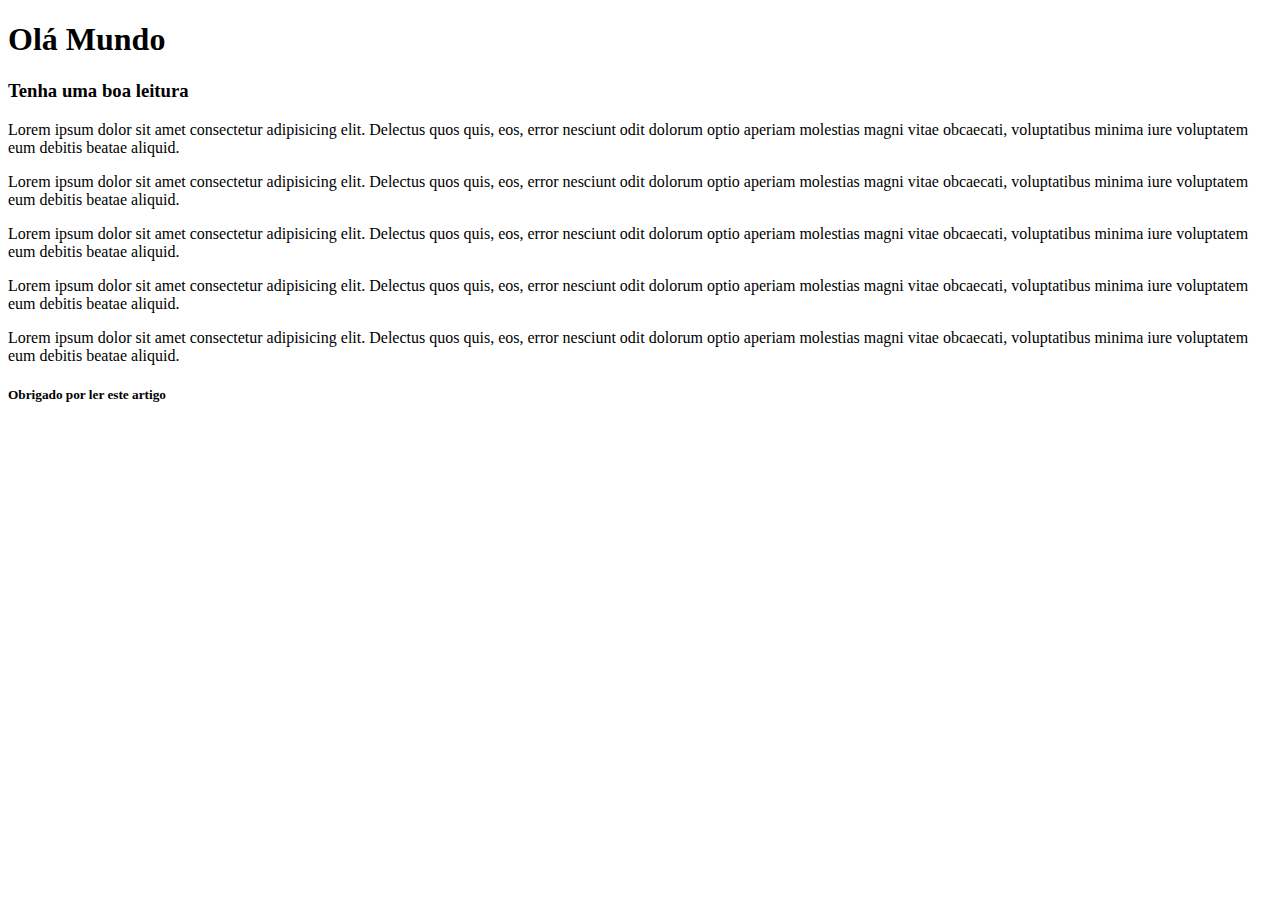
<file: 1 - HTML/aula3/index.html>
<!DOCTYPE html>
<html>
  <head>
    <title>Aula - Indentação</title>
  </head>
  <body>
    <section>
      <header>
        <h1>Olá Mundo</h1>
        <h3>Tenha uma boa leitura</h3>
      </header>
      <article>
        <p>
          Lorem ipsum dolor sit amet consectetur adipisicing elit. Delectus quos quis, eos, error nesciunt odit dolorum optio aperiam molestias magni vitae obcaecati, voluptatibus minima iure voluptatem eum debitis beatae aliquid.
        </p>
        <p>
          Lorem ipsum dolor sit amet consectetur adipisicing elit. Delectus quos quis, eos, error nesciunt odit dolorum optio aperiam molestias magni vitae obcaecati, voluptatibus minima iure voluptatem eum debitis beatae aliquid.
        </p>
        <p>
          Lorem ipsum dolor sit amet consectetur adipisicing elit. Delectus quos quis, eos, error nesciunt odit dolorum optio aperiam molestias magni vitae obcaecati, voluptatibus minima iure voluptatem eum debitis beatae aliquid.
        </p>
        <p>
          Lorem ipsum dolor sit amet consectetur adipisicing elit. Delectus quos quis, eos, error nesciunt odit dolorum optio aperiam molestias magni vitae obcaecati, voluptatibus minima iure voluptatem eum debitis beatae aliquid.
        </p>
        <p>
          Lorem ipsum dolor sit amet consectetur adipisicing elit. Delectus quos quis, eos, error nesciunt odit dolorum optio aperiam molestias magni vitae obcaecati, voluptatibus minima iure voluptatem eum debitis beatae aliquid.
        </p>
      </article>
      <footer>
        <h5>Obrigado por ler este artigo</h5>
      </footer>
    </section>  
  </body>
</html>
</file>
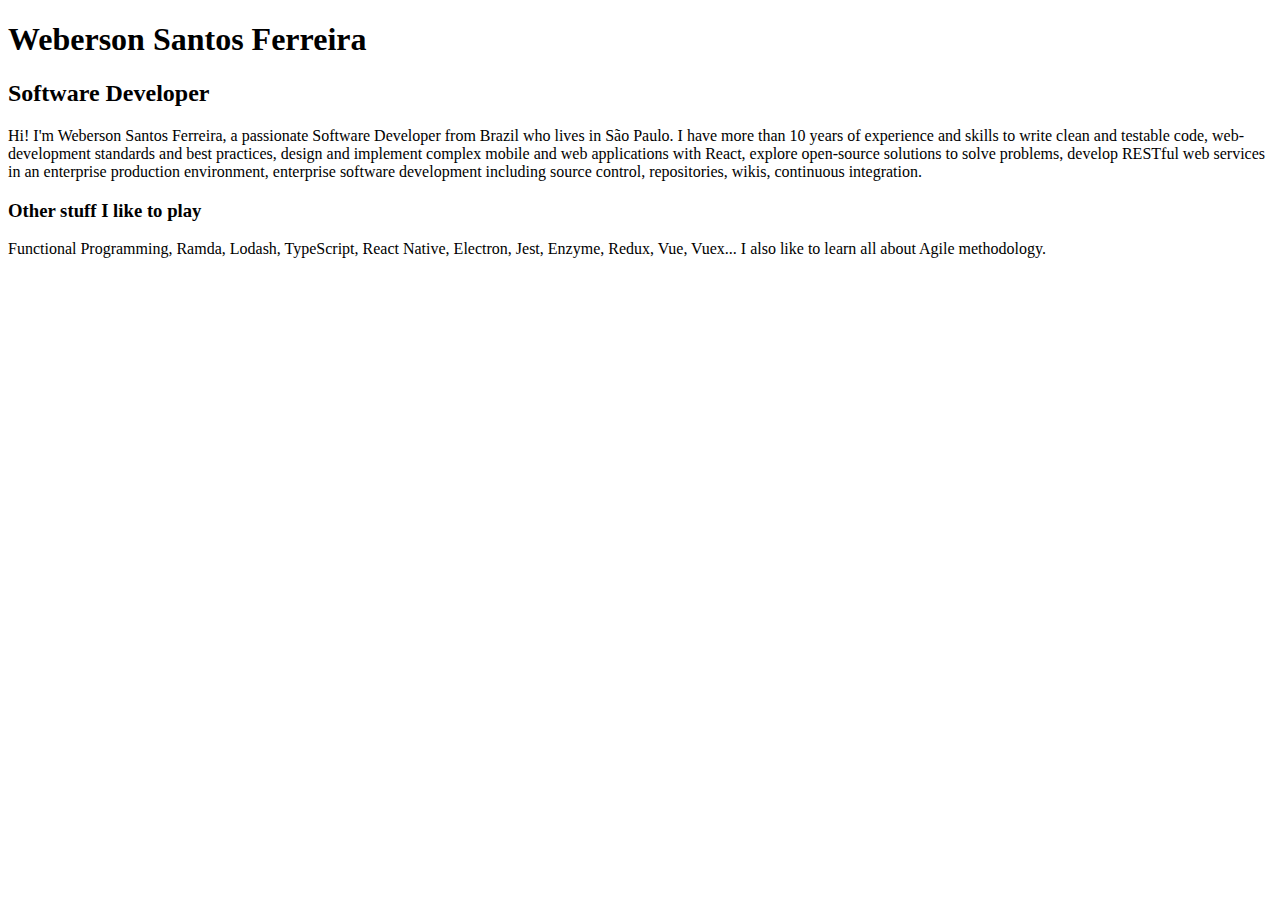
<file: 1 - HTML/aula4/index.html>
<!DOCTYPE html>
<html lang="pt">
<head>
  <meta charset="UTF-8">
  <meta name="viewport" content="width=device-width, initial-scale=1.0">
  <title>Weberson Santos Ferreira</title>
</head>
<body>
  
  <h1>Weberson Santos Ferreira</h1>
  <h2>Software Developer</h2>
  <p>
    Hi! I'm Weberson Santos Ferreira, a passionate Software Developer from Brazil who lives in São Paulo. I have more than 10 years of experience and skills to write clean and testable code, web-development standards and best practices, design and implement complex mobile and web applications with React, explore open-source solutions to solve problems, develop RESTful web services in an enterprise production environment, enterprise software development including source control, repositories, wikis, continuous integration.
  </p>

  <h3>Other stuff I like to play</h3>
  <p>
    Functional Programming, Ramda, Lodash, TypeScript, React Native, Electron, Jest, Enzyme, Redux, Vue, Vuex... I also like to learn all about Agile methodology.
  </p>

</body>
</html>
</file>
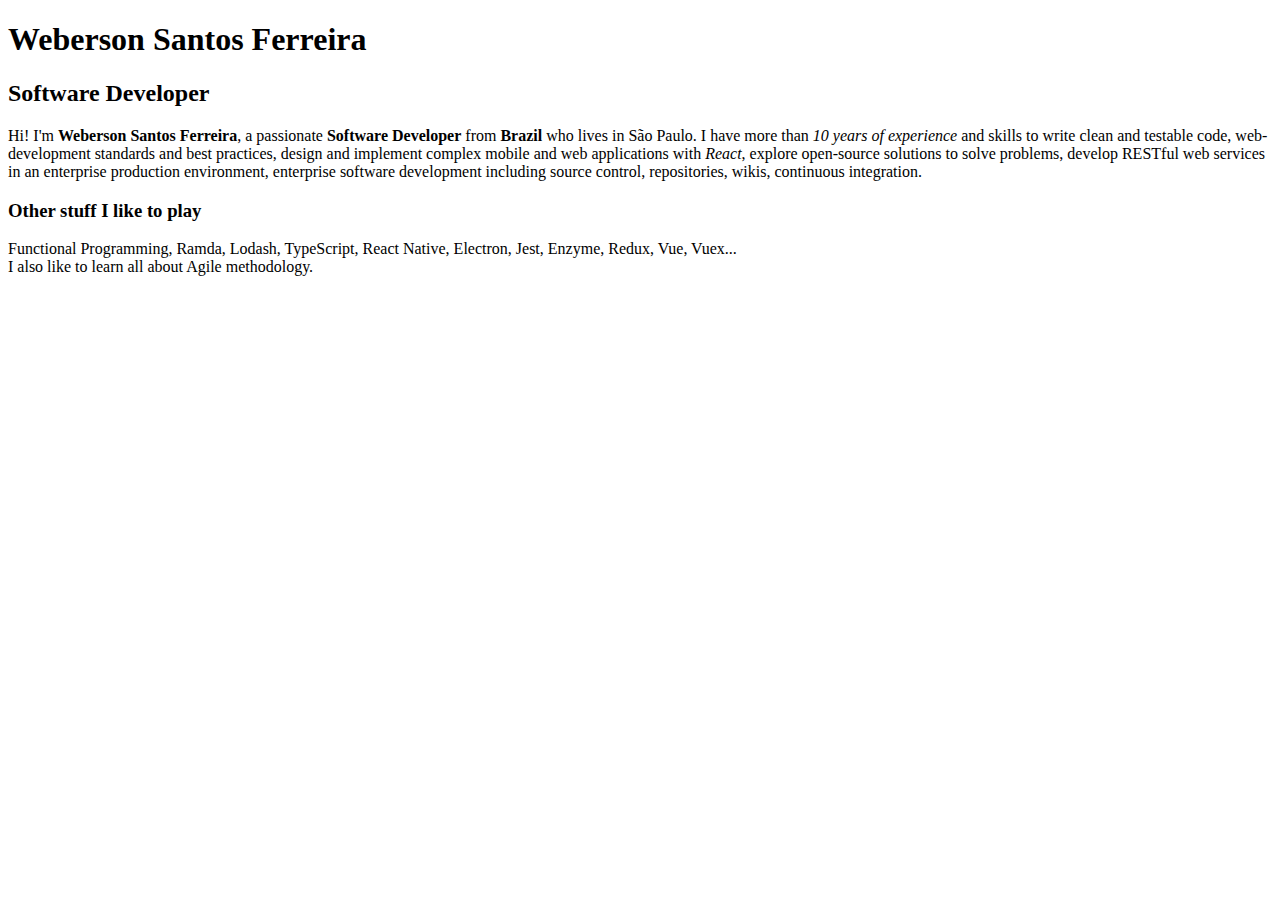
<file: 1 - HTML/aula5/index.html>
<!DOCTYPE html>
<html lang="pt">
<head>
  <meta charset="UTF-8">
  <meta name="viewport" content="width=device-width, initial-scale=1.0">
  <title>Weberson Santos Ferreira</title>
</head>
<body>
  
  <h1>Weberson Santos Ferreira</h1>
  <h2>Software Developer</h2>
  <p>
    Hi! I'm <strong>Weberson Santos Ferreira</strong>, a passionate <strong>Software Developer</strong> from <b>Brazil</b> who lives in São Paulo. I have more than <em>10 years of experience</em> and skills to write clean and testable code, web-development standards and best practices, design and implement complex mobile and web applications with <i>React</i>, explore open-source solutions to solve problems, develop RESTful web services in an enterprise production environment, enterprise software development including source control, repositories, wikis, continuous integration.
  </p>

  <h3>Other stuff I like to play</h3>
  <p>
    Functional Programming, Ramda, Lodash, TypeScript, React Native, Electron, Jest, Enzyme, Redux, Vue, Vuex...
    <br>I also like to learn all about Agile methodology.
  </p>

</body>
</html>
</file>
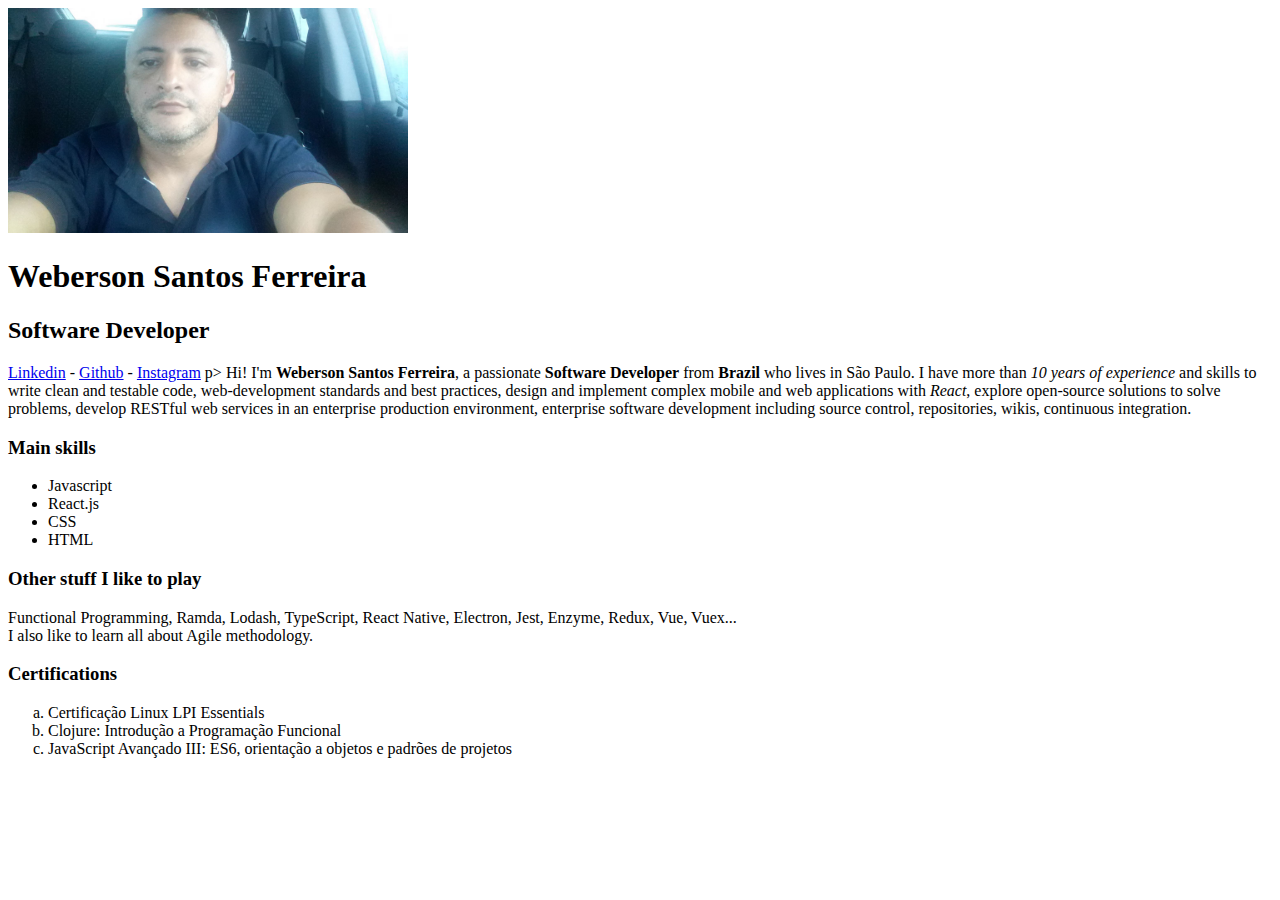
<file: 1 - HTML/aula6/index.html>
<!DOCTYPE html>
<html lang="pt">
<head>
  <meta charset="UTF-8">
  <meta name="viewport" content="width=device-width, initial-scale=1.0">
  <title>Weberson Santos Ferreira</title>
</head>
<body>
  
  <img src="weberson.jpg" width="400" alt="Foto: Weberson Santos Ferreira">

  <h1>Weberson Santos Ferreira</h1>
  <h2>Software Developer</h2>

  <a href="http://www.linkedin.com" target="_blank">Linkedin</a>
  -
  <a href="http://www.github.com" target="_blank">Github</a>
  -
  <a href="http://www.instagram.com" target="_blank">Instagram</a>

  p>
    Hi! I'm <strong>Weberson Santos Ferreira</strong>, a passionate <strong>Software Developer</strong> from <b>Brazil</b> who lives in São Paulo. I have more than <em>10 years of experience</em> and skills to write clean and testable code, web-development standards and best practices, design and implement complex mobile and web applications with <i>React</i>, explore open-source solutions to solve problems, develop RESTful web services in an enterprise production environment, enterprise software development including source control, repositories, wikis, continuous integration.
  </p>

  <h3>Main skills</h3>
  <ul>
    <li>Javascript</li>
    <li>React.js</li>
    <li>CSS</li>
    <li>HTML</li>
  </ul>

  <h3>Other stuff I like to play</h3>
  <p>
    Functional Programming, Ramda, Lodash, TypeScript, React Native, Electron, Jest, Enzyme, Redux, Vue, Vuex...
    <br>I also like to learn all about Agile methodology.
  </p>

  <h3>Certifications</h3>
  <ol type="a">
    <li>Certificação Linux LPI Essentials</li>
    <li>Clojure: Introdução a Programação Funcional</li>
    <li>JavaScript Avançado III: ES6, orientação a objetos e padrões de projetos</li>
  </ol>

</body>
</html>
</file>
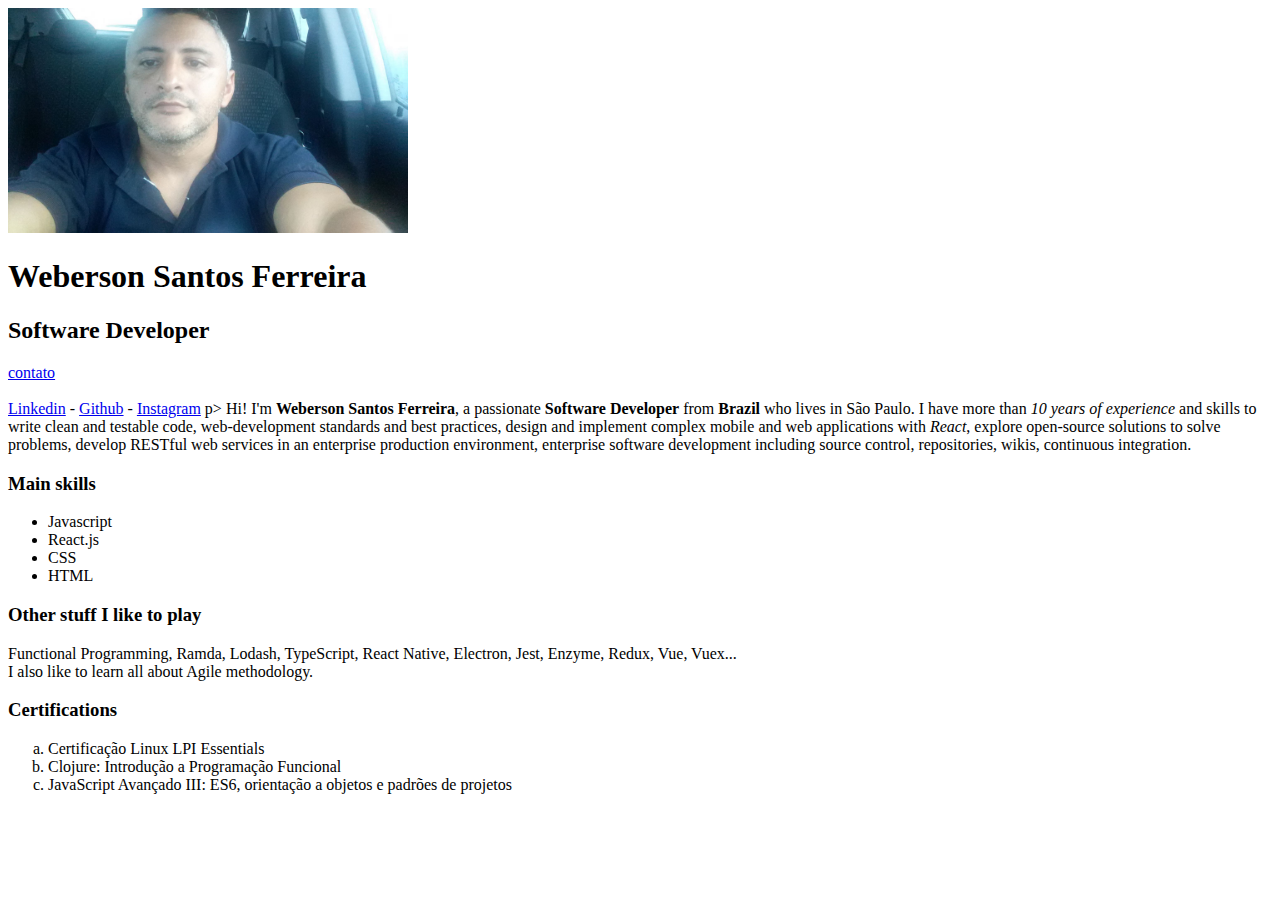
<file: 1 - HTML/aula7/index.html>
<!DOCTYPE html>
<html lang="pt">
<head>
  <meta charset="UTF-8">
  <meta name="viewport" content="width=device-width, initial-scale=1.0">
  <title>Weberson Santos Ferreira</title>
</head>
<body>
  
  <img src="weberson.jpg" width="400" alt="Foto: Weberson Santos Ferreira">

  <h1>Weberson Santos Ferreira</h1>
  <h2>Software Developer</h2>

  <a href="contato.html">contato</a>
  <br><br>

  <a href="http://www.linkedin.com" target="_blank">Linkedin</a>
  -
  <a href="http://www.github.com" target="_blank">Github</a>
  -
  <a href="http://www.instagram.com" target="_blank">Instagram</a>

  p>
    Hi! I'm <strong>Weberson Santos Ferreira</strong>, a passionate <strong>Software Developer</strong> from <b>Brazil</b> who lives in São Paulo. I have more than <em>10 years of experience</em> and skills to write clean and testable code, web-development standards and best practices, design and implement complex mobile and web applications with <i>React</i>, explore open-source solutions to solve problems, develop RESTful web services in an enterprise production environment, enterprise software development including source control, repositories, wikis, continuous integration.
  </p>

  <h3>Main skills</h3>
  <ul>
    <li>Javascript</li>
    <li>React.js</li>
    <li>CSS</li>
    <li>HTML</li>
  </ul>

  <h3>Other stuff I like to play</h3>
  <p>
    Functional Programming, Ramda, Lodash, TypeScript, React Native, Electron, Jest, Enzyme, Redux, Vue, Vuex...
    <br>I also like to learn all about Agile methodology.
  </p>

  <h3>Certifications</h3>
  <ol type="a">
    <li>Certificação Linux LPI Essentials</li>
    <li>Clojure: Introdução a Programação Funcional</li>
    <li>JavaScript Avançado III: ES6, orientação a objetos e padrões de projetos</li>
  </ol>

</body>
</html>
</file>
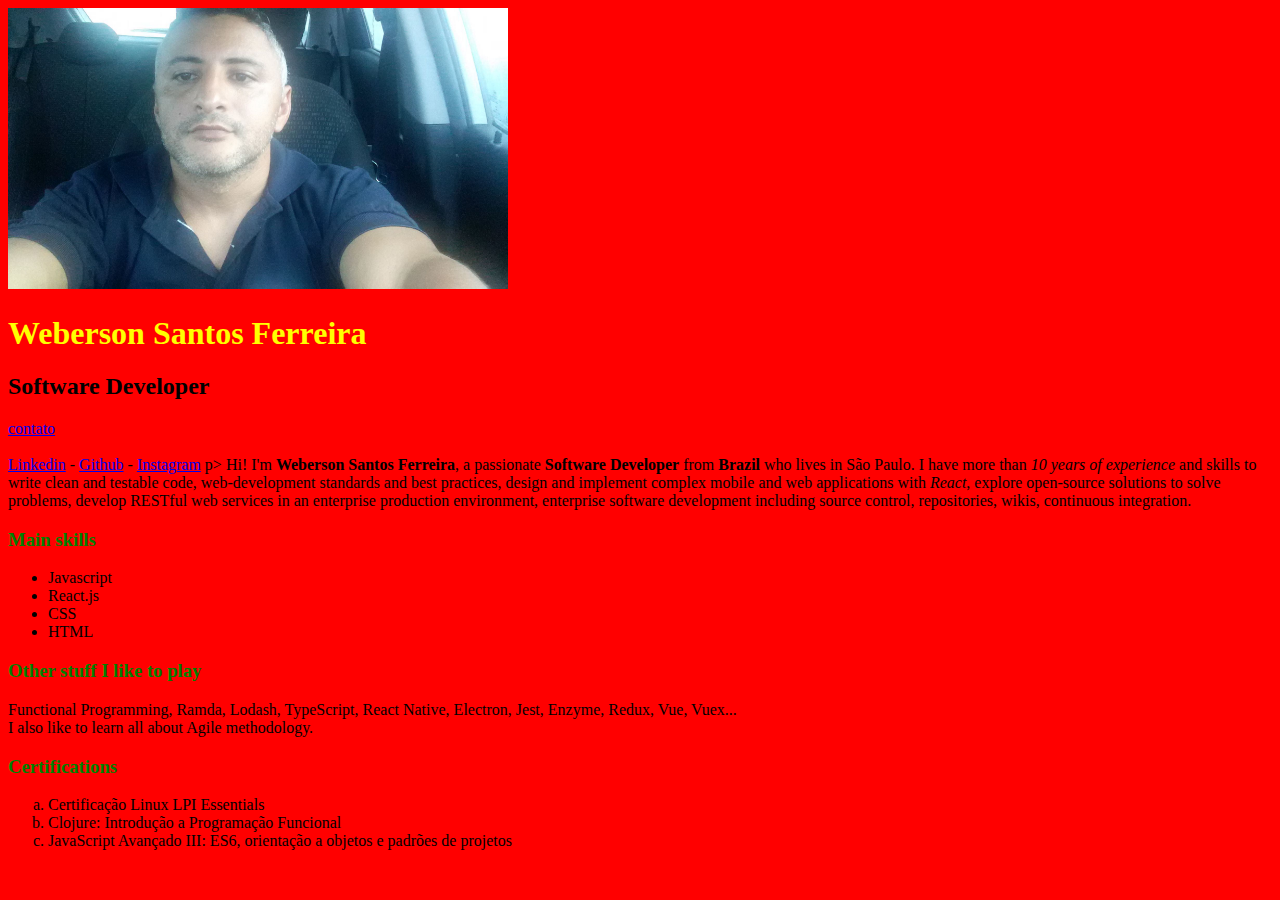
<file: 2 - CSS/aula1/index.html>
<!DOCTYPE html>
<html lang="pt">
<head>
  <meta charset="UTF-8">
  <meta name="viewport" content="width=device-width, initial-scale=1.0">
  <title>Weberson Santos Ferreira</title>

  <link rel="stylesheet" href="style.css">
  
</head>
<body>
  
  <img src="weberson.jpg" alt="Foto: Weberson Santos Ferreira" class="foto">

  <h1 id="titulo-principal">Weberson Santos Ferreira</h1>
  <h2>Software Developer</h2>

  <a href="contato.html">contato</a>
  <br><br>

  <a href="http://www.linkedin.com" target="_blank">Linkedin</a>
  -
  <a href="http://www.github.com" target="_blank">Github</a>
  -
  <a href="http://www.instagram.com" target="_blank">Instagram</a>

  p>
    Hi! I'm <strong>Weberson Santos Ferreira</strong>, a passionate <strong>Software Developer</strong> from <b>Brazil</b> who lives in São Paulo. I have more than <em>10 years of experience</em> and skills to write clean and testable code, web-development standards and best practices, design and implement complex mobile and web applications with <i>React</i>, explore open-source solutions to solve problems, develop RESTful web services in an enterprise production environment, enterprise software development including source control, repositories, wikis, continuous integration.
  </p>

  <h3>Main skills</h3>
  <ul>
    <li>Javascript</li>
    <li>React.js</li>
    <li>CSS</li>
    <li>HTML</li>
  </ul>

  <h3>Other stuff I like to play</h3>
  <p>
    Functional Programming, Ramda, Lodash, TypeScript, React Native, Electron, Jest, Enzyme, Redux, Vue, Vuex...
    <br>I also like to learn all about Agile methodology.
  </p>

  <h3>Certifications</h3>
  <ol type="a">
    <li>Certificação Linux LPI Essentials</li>
    <li>Clojure: Introdução a Programação Funcional</li>
    <li>JavaScript Avançado III: ES6, orientação a objetos e padrões de projetos</li>
  </ol>

</body>
</html>
</file>
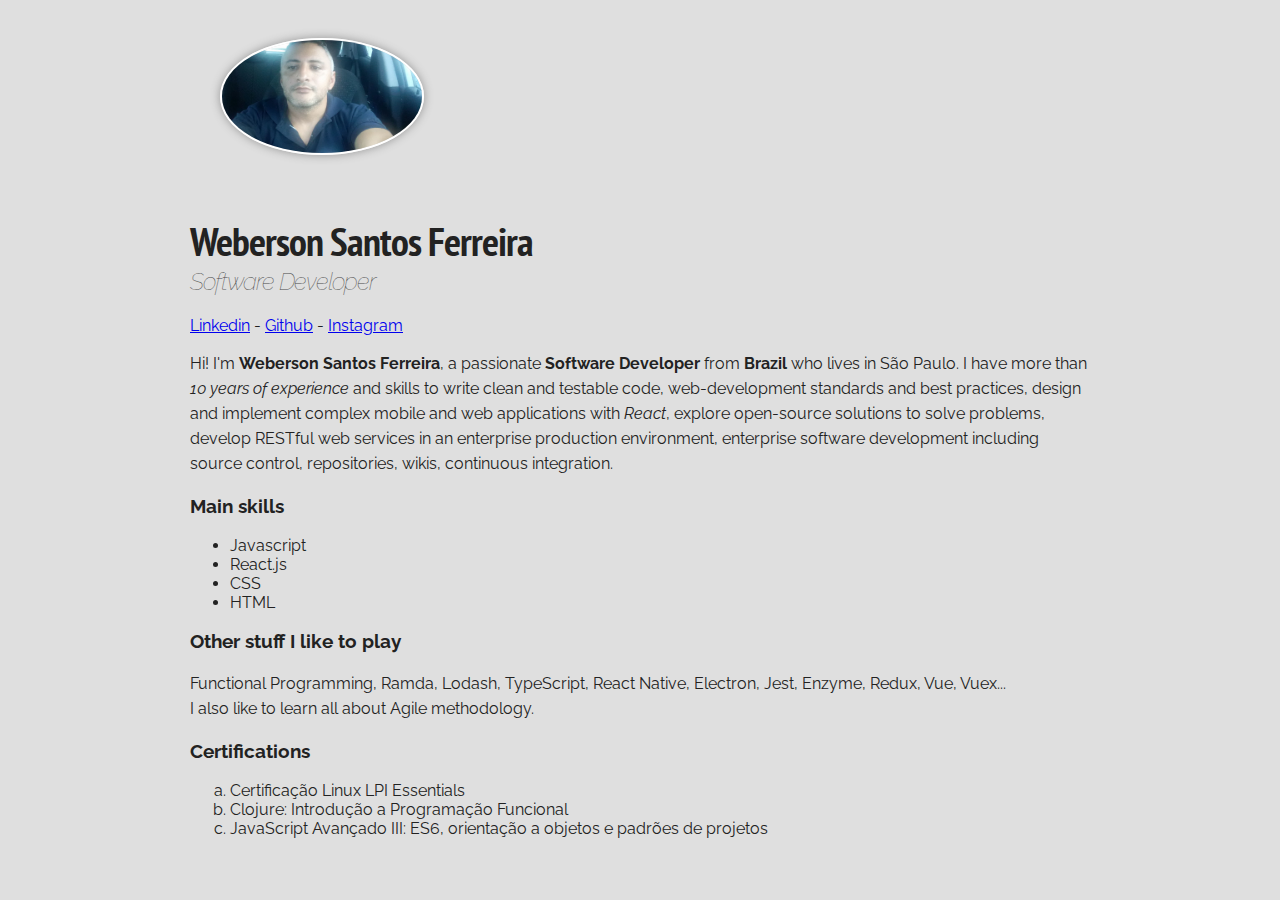
<file: 2 - CSS/aula10/index.html>
<!DOCTYPE html>
<html lang="pt">
<head>
  <meta charset="UTF-8">
  <meta name="viewport" content="width=device-width, initial-scale=1.0">
  <title>Weberson Santos Ferreira</title>

  <link href="https://fonts.googleapis.com/css2?family=PT+Sans+Narrow:wght@700&family=Raleway:wght@400;500&display=swap" rel="stylesheet">
  <link rel="stylesheet" href="style.css">
</head>
<body>

  <div class="container">
    <div class="profile">
      <img src="weberson.jpg" alt="Foto: Thiago M. Medeiros" class="foto-principal">

      <h1>Weberson Santos Ferreira</h1>
      <h2>Software Developer</h2>

      <a href="http://www.linkedin.com" target="_blank">Linkedin</a>
      -
      <a href="http://www.github.com" target="_blank">Github</a>
      -
      <a href="http://www.instagram.com" target="_blank">Instagram</a>
    </div>

    <p>
      Hi! I'm <strong>Weberson Santos Ferreira</strong>, a passionate <strong>Software Developer</strong> from <b>Brazil</b> who lives in São Paulo. I have more than <em>10 years of experience</em> and skills to write clean and testable code, web-development standards and best practices, design and implement complex mobile and web applications with <i>React</i>, explore open-source solutions to solve problems, develop RESTful web services in an enterprise production environment, enterprise software development including source control, repositories, wikis, continuous integration.
    </p>

    <h3>Main skills</h3>
    <ul>
      <li>Javascript</li>
      <li>React.js</li>
      <li>CSS</li>
      <li>HTML</li>
    </ul>

    <h3>Other stuff I like to play</h3>
    <p>
      Functional Programming, Ramda, Lodash, TypeScript, React Native, Electron, Jest, Enzyme, Redux, Vue, Vuex...
      <br>I also like to learn all about Agile methodology.
    </p>

    <h3>Certifications</h3>
    <ol type="a">
      <li>Certificação Linux LPI Essentials</li>
      <li>Clojure: Introdução a Programação Funcional</li>
      <li>JavaScript Avançado III: ES6, orientação a objetos e padrões de projetos</li>
    </ol>
  </div>

</body>
</html>
</file>
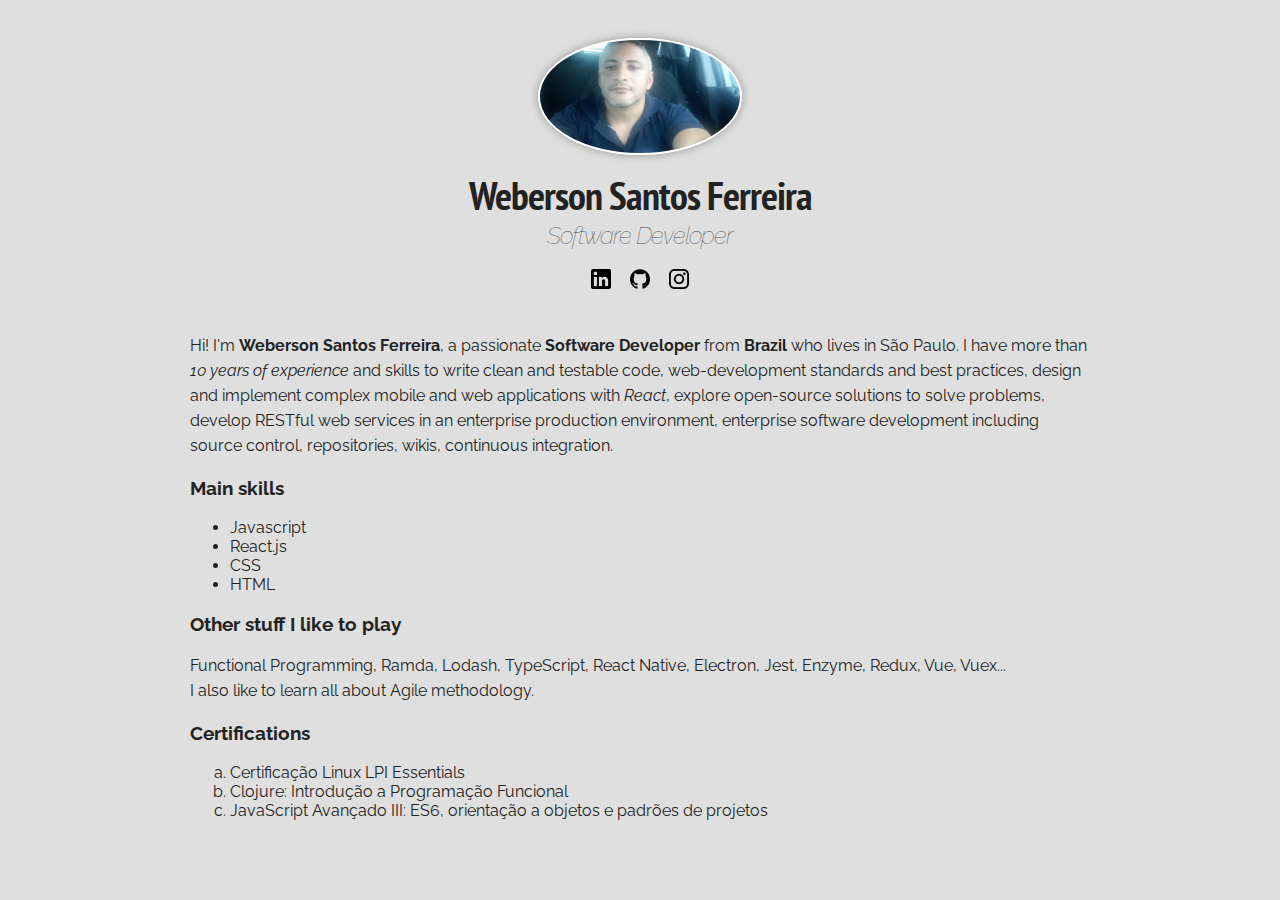
<file: 2 - CSS/aula11/index.html>
<!DOCTYPE html>
<html lang="pt">
<head>
  <meta charset="UTF-8">
  <meta name="viewport" content="width=device-width, initial-scale=1.0">
  <title>Weberson Santos Ferreira</title>

  <link href="https://fonts.googleapis.com/css2?family=PT+Sans+Narrow:wght@700&family=Raleway:wght@400;500&display=swap" rel="stylesheet">
  <link rel="stylesheet" href="style.css">
</head>
<body>

  <div class="container">
    <div class="profile">
      <img src="weberson.jpg" alt="Foto: Thiago M. Medeiros" class="foto-principal">

      <h1>Weberson Santos Ferreira</h1>
      <h2>Software Developer</h2>

      <a href="http://www.linkedin.com" target="_blank" class="social-links">
        <img src="logo-linkedin.png" alt="Linkedin" class="social-icons">
      </a>
      
      <a href="http://www.github.com" target="_blank" class="social-links">
       <img src="logo-github.png" alt="Github" class="social-icons github">
      </a>
      
      <a href="http://www.instagram.com" target="_blank" class="social-links">
        <img src="logo-instagram.png" alt="Instagram" class="social-icons">
      </a>
    </div>

    <p>
      Hi! I'm <strong>Weberson Santos Ferreira</strong>, a passionate <strong>Software Developer</strong> from <b>Brazil</b> who lives in São Paulo. I have more than <em>10 years of experience</em> and skills to write clean and testable code, web-development standards and best practices, design and implement complex mobile and web applications with <i>React</i>, explore open-source solutions to solve problems, develop RESTful web services in an enterprise production environment, enterprise software development including source control, repositories, wikis, continuous integration.
    </p>

    <h3>Main skills</h3>
    <ul>
      <li>Javascript</li>
      <li>React.js</li>
      <li>CSS</li>
      <li>HTML</li>
    </ul>

    <h3>Other stuff I like to play</h3>
    <p>
      Functional Programming, Ramda, Lodash, TypeScript, React Native, Electron, Jest, Enzyme, Redux, Vue, Vuex...
      <br>I also like to learn all about Agile methodology.
    </p>

    <h3>Certifications</h3>
    <ol type="a">
      <li>Certificação Linux LPI Essentials</li>
      <li>Clojure: Introdução a Programação Funcional</li>
      <li>JavaScript Avançado III: ES6, orientação a objetos e padrões de projetos</li>
    </ol>
  </div>

</body>
</html>
</file>
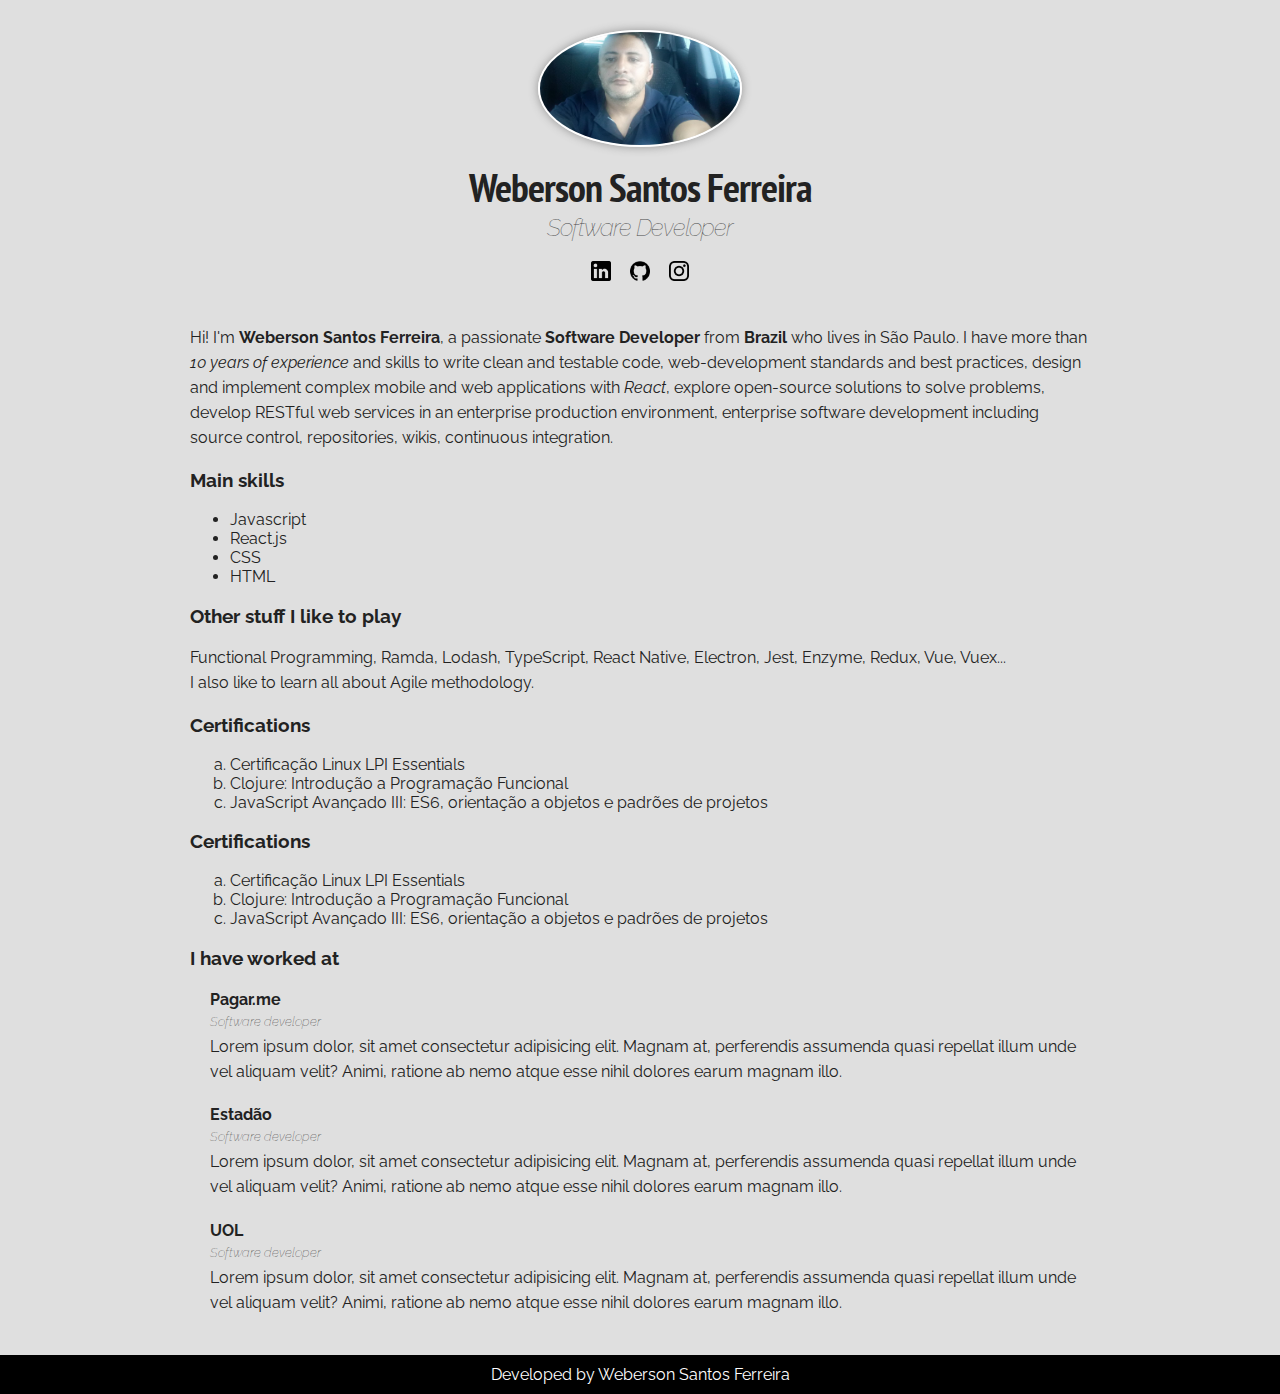
<file: 2 - CSS/aula12/index.html>
<!DOCTYPE html>
<html lang="pt">
<head>
  <meta charset="UTF-8">
  <meta name="viewport" content="width=device-width, initial-scale=1.0">
  <title>Weberson Santos Ferreira</title>

  <link href="https://fonts.googleapis.com/css2?family=PT+Sans+Narrow:wght@700&family=Raleway:wght@400;500&display=swap" rel="stylesheet">
  <link rel="stylesheet" href="style.css">
</head>
<body>

  <div class="container">
    <div class="profile">
      <img src="weberson.jpg" alt="Foto: Thiago M. Medeiros" class="foto-principal">

      <h1>Weberson Santos Ferreira</h1>
      <h2>Software Developer</h2>

      <a href="http://www.linkedin.com" target="_blank" class="social-links">
        <img src="logo-linkedin.png" alt="Linkedin" class="social-icons">
      </a>
      
      <a href="http://www.github.com" target="_blank" class="social-links">
       <img src="logo-github.png" alt="Github" class="social-icons github">
      </a>
      
      <a href="http://www.instagram.com" target="_blank" class="social-links">
        <img src="logo-instagram.png" alt="Instagram" class="social-icons">
      </a>
    </div>

    <p>
      Hi! I'm <strong>Weberson Santos Ferreira</strong>, a passionate <strong>Software Developer</strong> from <b>Brazil</b> who lives in São Paulo. I have more than <em>10 years of experience</em> and skills to write clean and testable code, web-development standards and best practices, design and implement complex mobile and web applications with <i>React</i>, explore open-source solutions to solve problems, develop RESTful web services in an enterprise production environment, enterprise software development including source control, repositories, wikis, continuous integration.
    </p>

    <h3>Main skills</h3>
    <ul>
      <li>Javascript</li>
      <li>React.js</li>
      <li>CSS</li>
      <li>HTML</li>
    </ul>

    <h3>Other stuff I like to play</h3>
    <p>
      Functional Programming, Ramda, Lodash, TypeScript, React Native, Electron, Jest, Enzyme, Redux, Vue, Vuex...
      <br>I also like to learn all about Agile methodology.
    </p>

    <h3>Certifications</h3>
    <ol type="a">
      <li>Certificação Linux LPI Essentials</li>
      <li>Clojure: Introdução a Programação Funcional</li>
      <li>JavaScript Avançado III: ES6, orientação a objetos e padrões de projetos</li>
    </ol>

    <h3>Certifications</h3>
    <ol type="a">
      <li>Certificação Linux LPI Essentials</li>
      <li>Clojure: Introdução a Programação Funcional</li>
      <li>JavaScript Avançado III: ES6, orientação a objetos e padrões de projetos</li>
    </ol>

    <h3>I have worked at</h3>
    <ul class="jobs-list">
      <li>
        <h4>Pagar.me</h4>
        <h5>Software developer</h5>
        <p>
          Lorem ipsum dolor, sit amet consectetur adipisicing elit. Magnam at, perferendis assumenda quasi repellat illum unde vel aliquam velit? Animi, ratione ab nemo atque esse nihil dolores earum magnam illo.
        </p>
      </li>
      <li>
        <h4>Estadão</h4>
        <h5>Software developer</h5>
        <p>
          Lorem ipsum dolor, sit amet consectetur adipisicing elit. Magnam at, perferendis assumenda quasi repellat illum unde vel aliquam velit? Animi, ratione ab nemo atque esse nihil dolores earum magnam illo.
        </p>
      </li>
      <li>
        <h4>UOL</h4>
        <h5>Software developer</h5>
        <p>
          Lorem ipsum dolor, sit amet consectetur adipisicing elit. Magnam at, perferendis assumenda quasi repellat illum unde vel aliquam velit? Animi, ratione ab nemo atque esse nihil dolores earum magnam illo.
        </p>
      </li>
    </ul>
  </div>

  <div class="footer">
    Developed by Weberson Santos Ferreira
  </div>

</body>
</html>
</file>
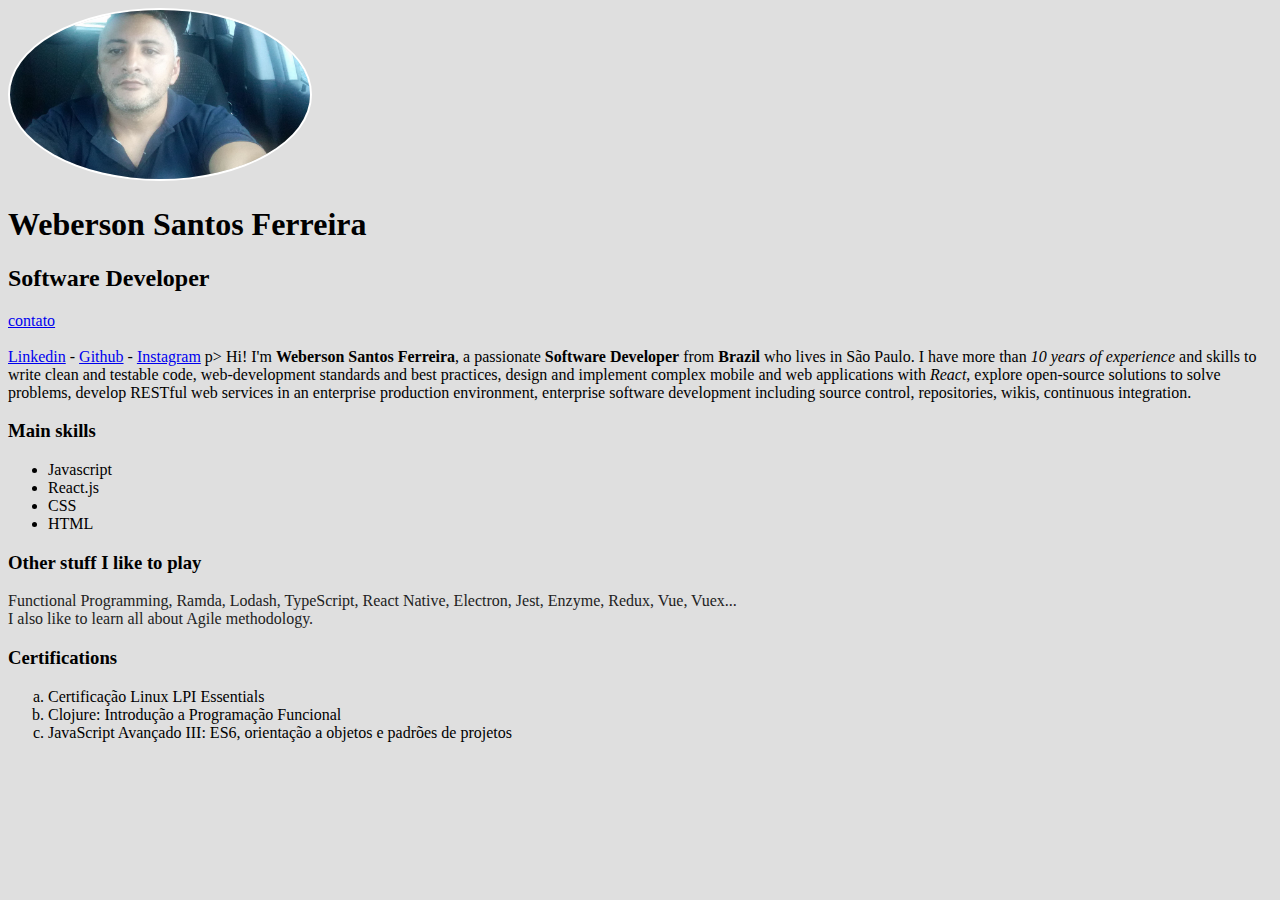
<file: 2 - CSS/aula4/index.html>
<!DOCTYPE html>
<html lang="pt">
<head>
  <meta charset="UTF-8">
  <meta name="viewport" content="width=device-width, initial-scale=1.0">
  <title>Weberson Santos Ferreira</title>

  <link rel="stylesheet" href="style.css">
  
</head>
<body>
  
  <img src="weberson.jpg" alt="Foto: Weberson Santos Ferreira" class="foto-principal">

  <h1 id="titulo-principal">Weberson Santos Ferreira</h1>
  <h2>Software Developer</h2>

  <a href="contato.html">contato</a>
  <br><br>

  <a href="http://www.linkedin.com" target="_blank">Linkedin</a>
  -
  <a href="http://www.github.com" target="_blank">Github</a>
  -
  <a href="http://www.instagram.com" target="_blank">Instagram</a>

  p>
    Hi! I'm <strong>Weberson Santos Ferreira</strong>, a passionate <strong>Software Developer</strong> from <b>Brazil</b> who lives in São Paulo. I have more than <em>10 years of experience</em> and skills to write clean and testable code, web-development standards and best practices, design and implement complex mobile and web applications with <i>React</i>, explore open-source solutions to solve problems, develop RESTful web services in an enterprise production environment, enterprise software development including source control, repositories, wikis, continuous integration.
  </p>

  <h3>Main skills</h3>
  <ul>
    <li>Javascript</li>
    <li>React.js</li>
    <li>CSS</li>
    <li>HTML</li>
  </ul>

  <h3>Other stuff I like to play</h3>
  <p>
    Functional Programming, Ramda, Lodash, TypeScript, React Native, Electron, Jest, Enzyme, Redux, Vue, Vuex...
    <br>I also like to learn all about Agile methodology.
  </p>

  <h3>Certifications</h3>
  <ol type="a">
    <li>Certificação Linux LPI Essentials</li>
    <li>Clojure: Introdução a Programação Funcional</li>
    <li>JavaScript Avançado III: ES6, orientação a objetos e padrões de projetos</li>
  </ol>

</body>
</html>
</file>
<file: 2 - CSS/aula1/style.css>
body {
    background: red;

}
    
h3{
    color: green;
}

.foto{
    width: 500px;;
}

#titulo-principal{
    color: yellow;
}
</file>
<file: 2 - CSS/aula10/style.css>
body {
  background: #dfdfdf;
  font-family: 'Raleway', sans-serif;
  color: rgb(34, 34, 34);
}

.container {
  width: 900px;
  margin: 0 auto;
}

.foto-principal {
  width: 200px;
  border: 2px solid #FFFFFF; /* shorthand */
  border-radius: 50%;
  margin: 30px;
  box-shadow: 0px 0px 10px #959595;
}

h1 {
  margin-bottom: 0;
  letter-spacing: -1px;
  font-family: 'PT Sans Narrow', sans-serif;
  font-size: 40px;
}

h2 {
  margin-top: 0;
  font-style: italic;
  color: rgb(73 73 73);
  font-weight: 100;
  letter-spacing: -1px;
}

p {
  line-height: 25px;
}
</file>
<file: 2 - CSS/aula11/style.css>
body {
  background: #dfdfdf;
  font-family: 'Raleway', sans-serif;
  color: rgb(34, 34, 34);
}

.container {
  width: 900px;
  margin: 0 auto;
}

.profile {
  text-align: center;
  margin-bottom: 40px;
}

.foto-principal {
  width: 200px;
  border: 2px solid #FFFFFF; /* shorthand */
  border-radius: 50%;
  margin: 30px 30px 0 30px;
  box-shadow: 0px 0px 10px #959595;
}

h1 {
  margin-top: 10px;
  margin-bottom: 0;
  letter-spacing: -1px;
  font-family: 'PT Sans Narrow', sans-serif;
  font-size: 40px;
}

h2 {
  margin-top: 0;
  font-style: italic;
  color: rgb(73 73 73);
  font-weight: 100;
  letter-spacing: -1px;
}

p {
  line-height: 25px;
}

.social-links {
  text-decoration: none;
}

.social-icons {
  width: 20px;
}

.github {
  margin: 0 15px 0 15px;
}
</file>
<file: 2 - CSS/aula12/style.css>
body {
  background: #dfdfdf;
  font-family: 'Raleway', sans-serif;
  color: rgb(34, 34, 34);
  margin: 0;
}

.container {
  width: 900px;
  margin: 0 auto;
}

.profile {
  text-align: center;
  margin-bottom: 40px;
}

.foto-principal {
  width: 200px;
  border: 2px solid #FFFFFF; /* shorthand */
  border-radius: 50%;
  margin: 30px 30px 0 30px;
  box-shadow: 0px 0px 10px #959595;
}

h1 {
  margin-top: 10px;
  margin-bottom: 0;
  letter-spacing: -1px;
  font-family: 'PT Sans Narrow', sans-serif;
  font-size: 40px;
}

h2 {
  margin-top: 0;
  font-style: italic;
  color: rgb(73 73 73);
  font-weight: 100;
  letter-spacing: -1px;
}

h4{
  margin-bottom: 5px;
}

h5{
  margin-top: 0;
  margin-bottom: 5px;
  font-weight: 100;
  font-style: italic;
}

p {
  line-height: 25px;
  margin-top: 0;
}

.social-links {
  text-decoration: none;
}

.social-icons {
  width: 20px;
}

.github {
  margin: 0 15px 0 15px;
}

.jobs-list{
  list-style: none;
  padding-left: 20px;
}

.footer{
  margin-top: 40px;
  background-color: black;
  color: white;
  text-align: center;
  padding: 10px 0;

}
</file>
<file: 2 - CSS/aula4/style.css>
body {
    background: #dfdfdf;

}

.foto-principal{
    width: 300px;
    
    border: 2px solid #FFFFFF; /*shorthand*/
    border-radius: 50%;
    /*
    border-width: 5px;
    border-style: solid;
    border-color: black;
    */
  }

p{
    color: #222222;
}
</file>
